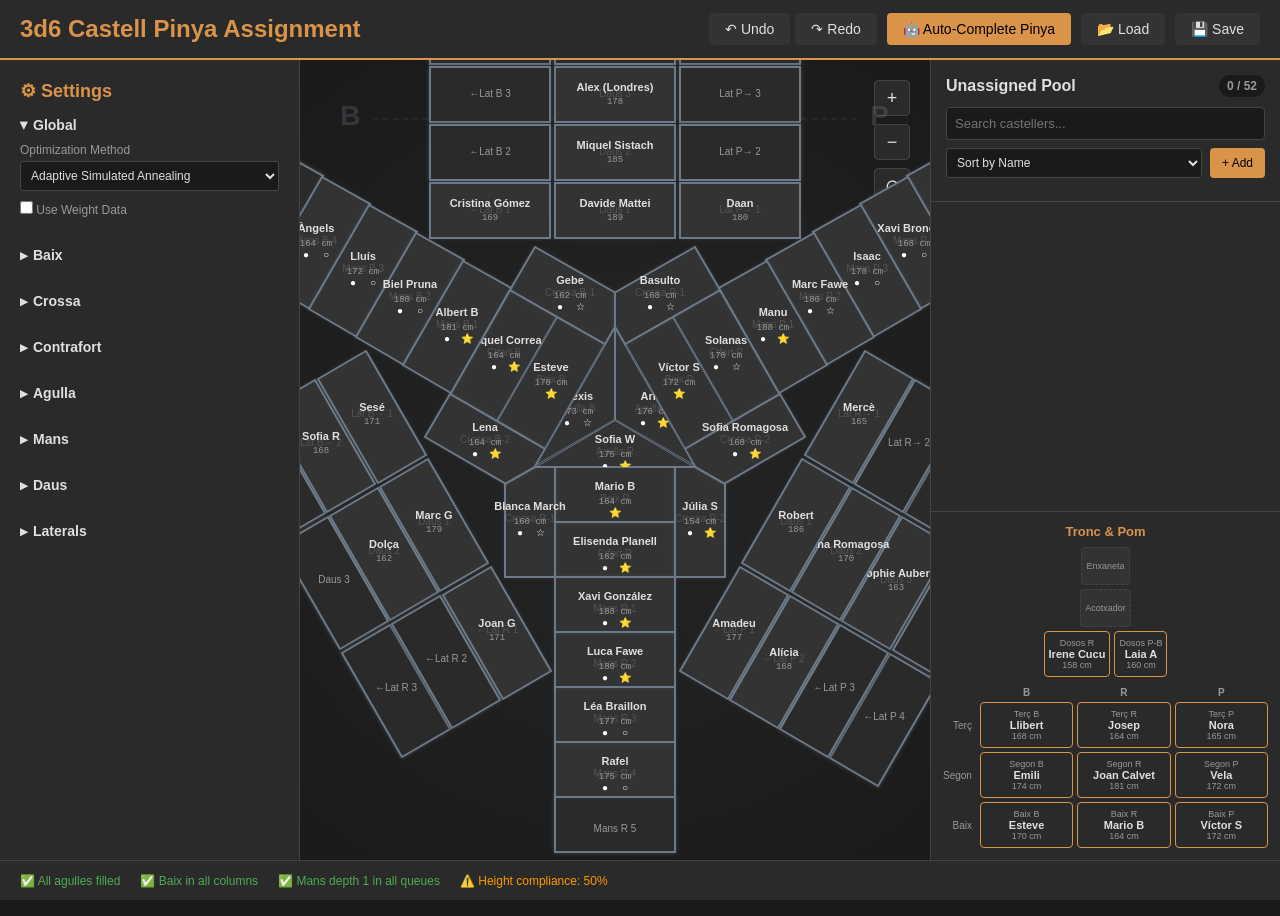
<file: frontend/index.html>
<!DOCTYPE html>
<html lang="en">
<head>
    <meta charset="UTF-8">
    <meta name="viewport" content="width=device-width, initial-scale=1.0">
    <title>3d6 Castell Pinya Assignment</title>
    <link rel="stylesheet" href="css/variables.css">
    <link rel="stylesheet" href="css/layout.css">
    <link rel="stylesheet" href="css/canvas.css">
    <link rel="stylesheet" href="css/components.css">
</head>
<body>
    <div class="app">
        <!-- Header -->
        <div class="header">
            <h1>3d6 Castell Pinya Assignment</h1>
            <div class="header-actions">
                <div class="history-controls">
                    <button class="btn secondary" id="undoBtn" title="Undo (Ctrl+Z)">↶ Undo</button>
                    <button class="btn secondary" id="redoBtn" title="Redo (Ctrl+Y)">↷ Redo</button>
                </div>
                <button class="btn" id="autoCompleteBtn">🤖 Auto-Complete Pinya</button>
                <button class="btn secondary" id="loadBtn">📂 Load</button>
                <button class="btn secondary" id="saveBtn">💾 Save</button>
            </div>
        </div>

        <!-- Settings Panel -->
        <div class="settings-panel">
            <h2>⚙ Settings</h2>
            <div id="settingsContent"></div>
        </div>

        <!-- Canvas -->
        <div class="canvas" id="canvas">
            <div class="zoom-controls">
                <button class="zoom-btn" id="zoomInBtn">+</button>
                <button class="zoom-btn" id="zoomOutBtn">−</button>
                <button class="zoom-btn" id="zoomResetBtn">⊙</button>
            </div>
            <div class="canvas-inner" id="canvasInner">
                <!-- Pinya slots will be dynamically generated here -->
            </div>
        </div>

        <!-- Pool Panel -->
        <div class="pool-panel">
            <div class="pool-header">
                <h2>
                    Unassigned Pool
                    <span class="pool-count" id="poolCount">0 / 0</span>
                </h2>
                <input type="text" class="pool-search" id="poolSearch" placeholder="Search castellers...">
                <div class="pool-controls">
                    <select id="poolSort">
                        <option value="name">Sort by Name</option>
                        <option value="height">Sort by Height</option>
                        <option value="position">Sort by Position</option>
                    </select>
                    <button class="btn" id="addCastellerBtn" style="padding: 6px 12px; font-size: 12px;">+ Add</button>
                </div>
            </div>
            <div class="pool-list" id="poolList"></div>
            <div class="tronc-panel" id="troncPanel">
                <h3>Tronc & Pom</h3>
                <div class="pom-section" id="pomSection"></div>
                <div class="tronc-grid" id="troncGrid"></div>
            </div>
        </div>

        <!-- Status Bar -->
        <div class="status-bar" id="statusBar"></div>
    </div>

    <!-- Modals -->
    <div class="modal" id="castellerModal">
        <div class="modal-content">
            <div class="modal-header">
                <h2 id="modalTitle">Add Casteller</h2>
                <button class="close-btn" id="modalCloseBtn">&times;</button>
            </div>
            <form id="castellerForm">
                <div class="form-group">
                    <label>Name *</label>
                    <input type="text" id="formName" required>
                </div>
                <div class="form-group">
                    <label>Height (cm) *</label>
                    <input type="number" id="formHeight" min="100" max="250" step="0.1" required>
                </div>
                <div class="form-group">
                    <label>Position 1</label>
                    <select id="formPosition1">
                        <option value="">None</option>
                        <option value="Baix">Baix</option>
                        <option value="Segon">Segon</option>
                        <option value="Terç">Terç</option>
                        <option value="Crossa">Crossa</option>
                        <option value="Contrafort">Contrafort</option>
                        <option value="Agulla">Agulla</option>
                        <option value="Primeres">Primeres</option>
                        <option value="Dau/Vent">Dau/Vent</option>
                        <option value="Lateral">Lateral</option>
                        <option value="Dosos">Dosos</option>
                    </select>
                </div>
                <div class="form-group">
                    <label>Position 2</label>
                    <select id="formPosition2">
                        <option value="">None</option>
                        <option value="Baix">Baix</option>
                        <option value="Segon">Segon</option>
                        <option value="Terç">Terç</option>
                        <option value="Crossa">Crossa</option>
                        <option value="Contrafort">Contrafort</option>
                        <option value="Agulla">Agulla</option>
                        <option value="Primeres">Primeres</option>
                        <option value="Dau/Vent">Dau/Vent</option>
                        <option value="Lateral">Lateral</option>
                        <option value="Dosos">Dosos</option>
                    </select>
                </div>
                <div class="form-group">
                    <label>Weight (kg)</label>
                    <input type="number" id="formWeight" min="30" max="150" step="0.1">
                </div>
                <div class="modal-actions">
                    <button type="button" class="btn secondary" id="modalCancelBtn">Cancel</button>
                    <button type="submit" class="btn">Save</button>
                </div>
            </form>
        </div>
    </div>

    <div class="toast" id="toast"></div>
    <div class="tooltip" id="tooltip"></div>

    <input type="file" id="fileInput" accept=".json" style="display: none;">

    <script type="module" src="js/main.js"></script>
</body>
</html>
</file>
<file: frontend/css/variables.css>
/* ==========================================
   Theme Variables, Reset & Base Styles
   ========================================== */

:root {
    --accent: #d9944a;
    --accent-hover: #e5a864;
    --bg-dark: #1a1a1a;
    --bg-card: #2a2a2a;
    --bg-card-hover: #333333;
    --text: #e0e0e0;
    --text-dim: #999999;
    --border: #444444;
    --success: #4caf50;
    --warning: #ff9800;
    --error: #f44336;
    --col: #6b7a8a;
    --rengla: var(--col);
    --plena: var(--col);
    --buida: var(--col);
}

* {
    margin: 0;
    padding: 0;
    box-sizing: border-box;
}

body {
    font-family: -apple-system, BlinkMacSystemFont, 'Segoe UI', Roboto, 'Helvetica Neue', Arial, sans-serif;
    background: var(--bg-dark);
    color: var(--text);
    overflow: hidden;
    height: 100vh;
}

/* Scrollbar */
::-webkit-scrollbar {
    width: 8px;
    height: 8px;
}

::-webkit-scrollbar-track {
    background: var(--bg-dark);
}

::-webkit-scrollbar-thumb {
    background: var(--border);
    border-radius: 4px;
}

::-webkit-scrollbar-thumb:hover {
    background: #555;
}

/* Animations */
.highlight-new {
    animation: highlight 1s ease;
}

@keyframes highlight {
    0%, 100% { background: var(--bg-card-hover); }
    50% { background: rgba(217, 148, 74, 0.3); }
}
</file>
<file: frontend/css/layout.css>
/* ==========================================
   App Layout, Header, Panels, Status Bar
   ========================================== */

.app {
    display: grid;
    grid-template-columns: 300px 1fr 350px;
    grid-template-rows: 60px 1fr 40px;
    height: 100vh;
    gap: 0;
}

/* Header */
.header {
    grid-column: 1 / -1;
    background: var(--bg-card);
    border-bottom: 2px solid var(--accent);
    display: flex;
    align-items: center;
    justify-content: space-between;
    padding: 0 20px;
}

.header h1 {
    font-size: 24px;
    font-weight: 600;
    color: var(--accent);
}

.header-actions {
    display: flex;
    gap: 10px;
}

.history-controls {
    display: flex;
    gap: 5px;
}

/* Settings Panel */
.settings-panel {
    background: var(--bg-card);
    border-right: 1px solid var(--border);
    overflow-y: auto;
    padding: 20px;
}

.settings-panel h2 {
    font-size: 18px;
    margin-bottom: 15px;
    color: var(--accent);
}

.settings-section {
    margin-bottom: 20px;
}

.settings-section h3 {
    font-size: 14px;
    margin-bottom: 10px;
    color: var(--text);
    cursor: pointer;
    user-select: none;
    display: flex;
    align-items: center;
    gap: 5px;
}

.settings-section h3::before {
    content: '▶';
    font-size: 10px;
    transition: transform 0.2s;
}

.settings-section.expanded h3::before {
    transform: rotate(90deg);
}

.settings-content {
    max-height: 0;
    overflow: hidden;
    transition: max-height 0.3s ease;
}

.settings-section.expanded .settings-content {
    max-height: 1000px;
}

.setting-row {
    margin-bottom: 10px;
}

.setting-row label {
    display: block;
    font-size: 12px;
    color: var(--text-dim);
    margin-bottom: 4px;
}

.setting-row input[type="range"] {
    width: 100%;
}

.setting-row input[type="number"] {
    width: 100%;
    padding: 6px;
    background: var(--bg-dark);
    border: 1px solid var(--border);
    border-radius: 3px;
    color: var(--text);
    font-size: 12px;
}

.setting-row select {
    width: 100%;
    padding: 6px;
    background: var(--bg-dark);
    border: 1px solid var(--border);
    border-radius: 3px;
    color: var(--text);
    font-size: 12px;
}

.radio-group {
    display: flex;
    gap: 10px;
}

.radio-group label {
    display: flex;
    align-items: center;
    gap: 4px;
    font-size: 12px;
}

/* Pool Panel */
.pool-panel {
    background: var(--bg-card);
    border-left: 1px solid var(--border);
    display: flex;
    flex-direction: column;
    overflow: hidden;
}

.pool-header {
    padding: 15px;
    border-bottom: 1px solid var(--border);
}

.pool-header h2 {
    font-size: 16px;
    margin-bottom: 10px;
    display: flex;
    align-items: center;
    justify-content: space-between;
}

.pool-count {
    font-size: 12px;
    color: var(--text-dim);
    background: var(--bg-dark);
    padding: 4px 8px;
    border-radius: 12px;
}

.pool-search {
    width: 100%;
    padding: 8px;
    background: var(--bg-dark);
    border: 1px solid var(--border);
    border-radius: 4px;
    color: var(--text);
    font-size: 13px;
    margin-bottom: 8px;
}

.pool-controls {
    display: flex;
    gap: 8px;
    margin-bottom: 8px;
}

.pool-controls select {
    flex: 1;
    padding: 6px;
    background: var(--bg-dark);
    border: 1px solid var(--border);
    border-radius: 4px;
    color: var(--text);
    font-size: 12px;
}

.pool-list {
    overflow-y: auto;
    padding: 10px;
    flex: 1;
}

/* Tronc & Pom Panel */
.tronc-panel {
    border-top: 1px solid var(--border);
    padding: 12px;
    flex-shrink: 0;
}

.tronc-panel h3 {
    font-size: 13px;
    color: var(--accent);
    margin-bottom: 8px;
    text-align: center;
}

.pom-section {
    display: flex;
    flex-direction: column;
    align-items: center;
    gap: 4px;
    margin-bottom: 10px;
}

.pom-row {
    display: flex;
    gap: 4px;
    justify-content: center;
}

.tronc-grid {
    display: grid;
    grid-template-columns: auto repeat(3, 1fr);
    gap: 4px;
    align-items: center;
}

.tronc-grid .tronc-row-label {
    font-size: 10px;
    color: var(--text-dim);
    text-align: right;
    padding-right: 4px;
    white-space: nowrap;
}

.tronc-grid .tronc-col-label {
    font-size: 10px;
    color: var(--text-dim);
    text-align: center;
    font-weight: 600;
}

.tronc-slot {
    background: var(--bg-card-hover);
    border: 1px dashed var(--border);
    border-radius: 4px;
    padding: 6px 4px;
    text-align: center;
    min-height: 38px;
    display: flex;
    flex-direction: column;
    align-items: center;
    justify-content: center;
    cursor: pointer;
    transition: all 0.2s;
    font-size: 10px;
}

.tronc-slot:hover {
    border-color: var(--accent);
}

.tronc-slot.filled {
    border: 1px solid var(--accent);
    background: var(--bg-card);
}

.tronc-slot.dragging-over {
    border-color: var(--accent);
    background: rgba(217, 148, 74, 0.1);
}

.tronc-slot.drag-replace {
    border-color: var(--accent);
    border-style: solid;
    box-shadow: 0 0 6px rgba(217, 148, 74, 0.4);
}

.tronc-slot .tronc-slot-label {
    font-size: 9px;
    color: var(--text-dim);
}

.tronc-slot .tronc-slot-name {
    font-weight: 600;
    color: var(--text);
    font-size: 11px;
}

.tronc-slot .tronc-slot-height {
    font-size: 9px;
    color: var(--text-dim);
}

/* Casteller Cards */
.casteller-card {
    background: var(--bg-card-hover);
    border: 1px solid var(--border);
    border-radius: 4px;
    padding: 10px;
    margin-bottom: 8px;
    cursor: grab;
    transition: all 0.2s;
}

.casteller-card:hover {
    border-color: var(--accent);
    transform: translateX(4px);
}

.casteller-card.dragging {
    opacity: 0.5;
    cursor: grabbing;
}

.casteller-name {
    font-weight: 600;
    margin-bottom: 4px;
    font-size: 13px;
}

.casteller-info {
    font-size: 11px;
    color: var(--text-dim);
    display: flex;
    gap: 8px;
}

.casteller-actions {
    display: flex;
    gap: 4px;
    margin-top: 8px;
}

/* Status Bar */
.status-bar {
    grid-column: 1 / -1;
    background: var(--bg-card);
    border-top: 1px solid var(--border);
    padding: 0 20px;
    display: flex;
    align-items: center;
    gap: 20px;
    font-size: 12px;
}

.status-item {
    display: flex;
    align-items: center;
    gap: 6px;
}

.status-item.valid { color: var(--success); }
.status-item.warning { color: var(--warning); }
.status-item.invalid { color: var(--error); }
</file>
<file: frontend/css/canvas.css>
/* ==========================================
   Canvas Area & All Pinya Slot Types
   Includes: agulla, baix, contrafort, crossa,
   mans, matrix SVG wrappers + drag feedback
   ========================================== */

/* --- Canvas Container --- */
.canvas {
    position: relative;
    overflow: hidden;
    background: radial-gradient(circle at center, #252525 0%, #1a1a1a 100%);
}

.canvas-inner {
    position: absolute;
    top: 50%;
    left: 50%;
    transform: translate(-50%, -50%) scale(1);
    transform-origin: center;
    transition: transform 0.15s ease;
    width: 100%;
    height: 100%;
    max-width: 1400px;
    max-height: 1000px;
}

.canvas-inner.panning {
    transition: none;
}

.canvas.grabbing {
    cursor: grabbing;
}

.canvas:not(.grabbing) {
    cursor: grab;
}

/* --- Base Slot (HTML div) --- */
.slot {
    position: absolute;
    background: var(--bg-card);
    border: 2px dashed var(--border);
    border-radius: 6px;
    padding: 8px;
    cursor: pointer;
    transition: all 0.2s;
    min-height: 50px;
    display: flex;
    flex-direction: column;
    justify-content: center;
    align-items: center;
    font-size: 11px;
    text-align: center;
    z-index: 10;
}

.slot.tronc {
    z-index: 5;
    border-color: #555;
    background: #1f1f1f;
    cursor: default;
    opacity: 0.5;
    font-size: 10px;
}

.slot.filled {
    z-index: 15;
    border: 2px solid var(--accent);
    background: var(--bg-card-hover);
}

.slot:not(.tronc):hover {
    transform: scale(1.03);
    border-color: var(--accent);
    box-shadow: 0 0 6px rgba(255, 255, 255, 0.08);
}

.slot.dragging-over {
    border-color: var(--accent);
    background: rgba(217, 148, 74, 0.1);
    transform: scale(1.05);
}

.slot.drag-replace {
    border-color: var(--accent);
    border-style: solid;
    background: rgba(217, 148, 74, 0.08);
    transform: scale(1.03);
    box-shadow: 0 0 8px rgba(217, 148, 74, 0.5);
}

.slot.drag-invalid {
    border-color: var(--error);
    cursor: not-allowed;
}

.slot-label {
    font-size: 10px;
    color: var(--text-dim);
    margin-bottom: 4px;
}

.slot-name {
    font-weight: 600;
    color: var(--text);
    margin-bottom: 2px;
}

.slot-height {
    font-family: 'Monaco', 'Courier New', monospace;
    font-size: 10px;
    color: var(--text-dim);
}

.slot-indicators {
    display: flex;
    gap: 4px;
    margin-top: 4px;
}

.indicator {
    width: 16px;
    height: 16px;
    border-radius: 50%;
    display: flex;
    align-items: center;
    justify-content: center;
    font-size: 10px;
}

.indicator.height-good { background: var(--success); }
.indicator.height-ok { background: var(--warning); }
.indicator.height-bad { background: var(--error); }

.indicator.expertise-primary { color: gold; }
.indicator.expertise-secondary { color: silver; }
.indicator.expertise-none { color: #666; }

/* Column Colors */
.slot.col-rengla { border-color: var(--rengla); }
.slot.col-plena { border-color: var(--plena); }
.slot.col-buida { border-color: var(--buida); }

/* --- Column Labels & Triangle Guide --- */
.column-label {
    position: absolute;
    font-size: 28px;
    font-weight: bold;
    color: var(--text-dim);
    opacity: 0.3;
    pointer-events: none;
    z-index: 0;
}

.label-rengla {
    left: 50%;
    top: 96%;
    transform: translateX(-50%);
    color: var(--col);
}

.label-plena {
    left: 92%;
    top: 5%;
    transform: translateX(-50%);
    color: var(--col);
}

.label-buida {
    left: 8%;
    top: 5%;
    transform: translateX(-50%);
    color: var(--col);
}

.tronc-triangle {
    position: absolute;
    left: 50%;
    top: 40%;
    transform: translate(-50%, -50%);
    width: 600px;
    height: 520px;
    pointer-events: none;
    z-index: 0;
}

.tronc-triangle::before {
    content: '';
    position: absolute;
    top: 50%;
    left: 50%;
    transform: translate(-50%, -50%);
    width: 100%;
    height: 100%;
    border: 2px dashed rgba(255, 255, 255, 0.05);
    clip-path: polygon(50% 100%, 10% 0%, 90% 0%);
}

/* ==========================================
   AGULLA — SVG triangles (center)
   ========================================== */

.agulla-wrapper {
    position: absolute;
    cursor: pointer;
    z-index: 10;
}
.agulla-wrapper .agulla-triangle {
    display: block;
    overflow: visible;
    filter: drop-shadow(0 0 2px var(--border));
    transition: filter 0.2s;
}
.agulla-wrapper:hover .agulla-triangle {
    filter: drop-shadow(0 0 4px rgba(255, 255, 255, 0.12));
}
.agulla-wrapper.filled .agulla-triangle polygon {
    fill: var(--bg-card-hover);
}
.agulla-wrapper.filled .agulla-triangle {
    filter: drop-shadow(0 0 2px rgba(255, 255, 255, 0.08));
}
.agulla-wrapper.dragging-over .agulla-triangle polygon {
    stroke-dasharray: 6 3;
    stroke-width: 3;
}
.agulla-wrapper.drag-replace .agulla-triangle polygon {
    stroke: var(--accent);
    stroke-width: 3;
}
.agulla-wrapper.drag-replace .agulla-triangle {
    filter: drop-shadow(0 0 8px rgba(217, 148, 74, 0.5));
}
.agulla-triangle .slot-label {
    fill: var(--text-dim);
    font-size: 10px;
    pointer-events: none;
}
.agulla-triangle .slot-name {
    fill: var(--text);
    font-size: 11px;
    font-weight: bold;
    pointer-events: none;
}
.agulla-triangle .slot-height {
    fill: var(--text-dim);
    font-size: 9px;
    pointer-events: none;
}
.agulla-triangle .indicator-text {
    font-size: 10px;
    pointer-events: none;
}

/* Agulla positions */
.agulla-wrapper.agulla-rengla {
    left: calc(50% - 80px);
    top: 45%;
    width: 160px;
    height: 47px;
    clip-path: polygon(50% 0%, 0% 100%, 100% 100%);
}
.agulla-wrapper.agulla-buida {
    left: calc(50% - 80px);
    top: calc(45% - 93px);
    width: 80px;
    height: 139px;
    clip-path: polygon(100% 66.9%, 100% 0%, 0% 100%);
}
.agulla-wrapper.agulla-plena {
    left: 50%;
    top: calc(45% - 93px);
    width: 80px;
    height: 139px;
    clip-path: polygon(0% 66.9%, 0% 0%, 100% 100%);
}

/* ==========================================
   BAIX — SVG rectangles touching agulla edges
   ========================================== */

.baix-wrapper {
    position: absolute;
    cursor: pointer;
    z-index: 9;
}
.baix-wrapper .baix-rect {
    display: block;
    overflow: visible;
    filter: drop-shadow(0 0 2px var(--border));
    transition: filter 0.2s;
}
.baix-wrapper:hover .baix-rect {
    filter: drop-shadow(0 0 4px rgba(255, 255, 255, 0.12));
}
.baix-wrapper.filled .baix-rect polygon {
    fill: var(--bg-card-hover);
}
.baix-wrapper.filled .baix-rect {
    filter: drop-shadow(0 0 2px rgba(255, 255, 255, 0.08));
}
.baix-wrapper.dragging-over .baix-rect polygon {
    stroke-dasharray: 6 3;
    stroke-width: 3;
}
.baix-wrapper.drag-replace .baix-rect polygon {
    stroke: var(--accent);
    stroke-width: 3;
}
.baix-wrapper.drag-replace .baix-rect {
    filter: drop-shadow(0 0 8px rgba(217, 148, 74, 0.5));
}
.baix-rect .slot-label {
    fill: var(--text-dim);
    font-size: 10px;
    pointer-events: none;
}
.baix-rect .slot-name {
    fill: var(--text);
    font-size: 11px;
    font-weight: bold;
    pointer-events: none;
}
.baix-rect .slot-height {
    fill: var(--text-dim);
    font-size: 9px;
    pointer-events: none;
}
.baix-rect .indicator-text {
    font-size: 10px;
    pointer-events: none;
}

/* Baix positions */
.baix-wrapper.baix-rengla {
    left: calc(50% - 60px);
    top: calc(45% + 47px);
    width: 120px;
    height: 55px;
}
.baix-wrapper.baix-buida {
    left: calc(50% - 118px);
    top: calc(45% - 103px);
    width: 108px;
    height: 132px;
    clip-path: polygon(44.4% 100%, 100% 20.5%, 55.6% 0%, 0% 78.8%);
}
.baix-wrapper.baix-plena {
    left: calc(50% + 10px);
    top: calc(45% - 103px);
    width: 108px;
    height: 132px;
    clip-path: polygon(55.6% 100%, 0% 20.5%, 44.4% 0%, 100% 78.8%);
}

/* ==========================================
   CONTRAFORT — SVG rectangles behind baix
   ========================================== */

.contrafort-wrapper {
    position: absolute;
    cursor: pointer;
    z-index: 8;
}
.contrafort-wrapper .contrafort-rect {
    display: block;
    overflow: visible;
    filter: drop-shadow(0 0 2px var(--border));
    transition: filter 0.2s;
}
.contrafort-wrapper:hover .contrafort-rect {
    filter: drop-shadow(0 0 4px rgba(255, 255, 255, 0.12));
}
.contrafort-wrapper.filled .contrafort-rect polygon {
    fill: var(--bg-card-hover);
}
.contrafort-wrapper.filled .contrafort-rect {
    filter: drop-shadow(0 0 2px rgba(255, 255, 255, 0.08));
}
.contrafort-wrapper.dragging-over .contrafort-rect polygon {
    stroke-dasharray: 6 3;
    stroke-width: 3;
}
.contrafort-wrapper.drag-replace .contrafort-rect polygon {
    stroke: var(--accent);
    stroke-width: 3;
}
.contrafort-wrapper.drag-replace .contrafort-rect {
    filter: drop-shadow(0 0 8px rgba(217, 148, 74, 0.5));
}
.contrafort-rect .slot-label {
    fill: var(--text-dim);
    font-size: 10px;
    pointer-events: none;
}
.contrafort-rect .slot-name {
    fill: var(--text);
    font-size: 11px;
    font-weight: bold;
    pointer-events: none;
}
.contrafort-rect .slot-height {
    fill: var(--text-dim);
    font-size: 9px;
    pointer-events: none;
}
.contrafort-rect .indicator-text {
    font-size: 10px;
    pointer-events: none;
}

/* Contrafort positions */
.contrafort-wrapper.contrafort-rengla {
    left: calc(50% - 60px);
    top: calc(45% + 102px);
    width: 120px;
    height: 55px;
}
.contrafort-wrapper.contrafort-buida {
    left: calc(50% - 165px);
    top: calc(45% - 131px);
    width: 108px;
    height: 133px;
    clip-path: polygon(43.5% 99.2%, 99.1% 21.1%, 55.6% 0.8%, 0% 78.9%);
}
.contrafort-wrapper.contrafort-plena {
    left: calc(50% + 57px);
    top: calc(45% - 131px);
    width: 108px;
    height: 133px;
    clip-path: polygon(56.5% 99.2%, 0.9% 21.1%, 44.4% 0.8%, 100% 78.9%);
}

/* ==========================================
   CROSSA — SVG rectangles flanking baix+contrafort
   ========================================== */

.crossa-wrapper {
    position: absolute;
    cursor: pointer;
    z-index: 9;
}
.crossa-wrapper .crossa-rect {
    display: block;
    overflow: visible;
    filter: drop-shadow(0 0 2px var(--border));
    transition: filter 0.2s;
}
.crossa-wrapper:hover .crossa-rect {
    filter: drop-shadow(0 0 4px rgba(255, 255, 255, 0.12));
}
.crossa-wrapper.filled .crossa-rect polygon {
    fill: var(--bg-card-hover);
}
.crossa-wrapper.filled .crossa-rect {
    filter: drop-shadow(0 0 2px rgba(255, 255, 255, 0.08));
}
.crossa-wrapper.dragging-over .crossa-rect polygon {
    stroke-dasharray: 6 3;
    stroke-width: 3;
}
.crossa-wrapper.drag-replace .crossa-rect polygon {
    stroke: var(--accent);
    stroke-width: 3;
}
.crossa-wrapper.drag-replace .crossa-rect {
    filter: drop-shadow(0 0 8px rgba(217, 148, 74, 0.5));
}
.crossa-rect .slot-label {
    fill: var(--text-dim);
    font-size: 10px;
    pointer-events: none;
}
.crossa-rect .slot-name {
    fill: var(--text);
    font-size: 11px;
    font-weight: bold;
    pointer-events: none;
}
.crossa-rect .slot-height {
    fill: var(--text-dim);
    font-size: 9px;
    pointer-events: none;
}
.crossa-rect .indicator-text {
    font-size: 10px;
    pointer-events: none;
}

/* Crossa positions */
.crossa-wrapper.crossa-rengla-0 {
    left: calc(50% - 110px);
    top: calc(45% + 47px);
    width: 50px;
    height: 110px;
}
.crossa-wrapper.crossa-rengla-1 {
    left: calc(50% + 60px);
    top: calc(45% + 47px);
    width: 50px;
    height: 110px;
}
.crossa-wrapper.crossa-buida-0 {
    left: calc(50% - 105px);
    top: calc(45% - 173px);
    width: 120px;
    height: 97px;
}
.crossa-wrapper.crossa-buida-1 {
    left: calc(50% - 190px);
    top: calc(45% - 26px);
    width: 120px;
    height: 98px;
}
.crossa-wrapper.crossa-plena-0 {
    left: calc(50% - 15px);
    top: calc(45% - 173px);
    width: 120px;
    height: 97px;
}
.crossa-wrapper.crossa-plena-1 {
    left: calc(50% + 70px);
    top: calc(45% - 26px);
    width: 120px;
    height: 98px;
}

/* ==========================================
   MANS — SVG rectangles stacking outward
   ========================================== */

.mans-wrapper {
    position: absolute;
    cursor: pointer;
    z-index: 7;
}
.mans-wrapper .mans-rect {
    display: block;
    overflow: visible;
    filter: drop-shadow(0 0 2px var(--border));
    transition: filter 0.2s;
}
.mans-wrapper:hover .mans-rect {
    filter: drop-shadow(0 0 4px rgba(255, 255, 255, 0.12));
}
.mans-wrapper.filled .mans-rect polygon {
    fill: var(--bg-card-hover);
}
.mans-wrapper.filled .mans-rect {
    filter: drop-shadow(0 0 2px rgba(255, 255, 255, 0.08));
}
.mans-wrapper.dragging-over .mans-rect polygon {
    stroke-dasharray: 6 3;
    stroke-width: 3;
}
.mans-wrapper.drag-substitute .mans-rect polygon {
    stroke: var(--accent);
    stroke-width: 3;
}
.mans-wrapper.drag-substitute .mans-rect {
    filter: drop-shadow(0 0 8px rgba(217, 148, 74, 0.5));
}
.mans-wrapper.drag-insert .mans-rect polygon {
    stroke: var(--success);
    stroke-width: 3;
    stroke-dasharray: 8 4;
}
.mans-wrapper.drag-insert .mans-rect {
    filter: drop-shadow(0 0 8px rgba(76, 175, 80, 0.5));
}

/* Mans insert indicator line */
.mans-insert-line {
    position: absolute;
    background: var(--success);
    border-radius: 2px;
    pointer-events: none;
    z-index: 30;
    opacity: 0;
    transition: opacity 0.15s;
    box-shadow: 0 0 8px var(--success), 0 0 16px rgba(76, 175, 80, 0.3);
}
.mans-insert-line.visible {
    opacity: 1;
}

/* Mans drag action label */
.mans-drag-label {
    position: absolute;
    top: -18px;
    left: 50%;
    background: var(--bg-dark);
    padding: 2px 8px;
    border-radius: 3px;
    font-size: 10px;
    font-weight: 600;
    white-space: nowrap;
    pointer-events: none;
    z-index: 31;
    opacity: 0;
    transition: opacity 0.15s;
    transform: translateX(-50%);
}
.mans-wrapper.drag-substitute .mans-drag-label,
.mans-wrapper.drag-insert .mans-drag-label {
    opacity: 1;
}
.mans-wrapper.drag-substitute .mans-drag-label {
    color: var(--accent);
    border: 1px solid var(--accent);
}
.mans-wrapper.drag-insert .mans-drag-label {
    color: var(--success);
    border: 1px solid var(--success);
}

.mans-rect .slot-label {
    fill: var(--text-dim);
    font-size: 10px;
    pointer-events: none;
}
.mans-rect .slot-name {
    fill: var(--text);
    font-size: 11px;
    font-weight: bold;
    pointer-events: none;
}
.mans-rect .slot-height {
    fill: var(--text-dim);
    font-size: 9px;
    pointer-events: none;
}
.mans-rect .indicator-text {
    font-size: 10px;
    pointer-events: none;
}

/* ==========================================
   MATRIX — SVG slot wrappers (laterals + daus)
   ========================================== */

.matrix-slot-wrapper {
    position: absolute;
    cursor: pointer;
    z-index: 6;
}
.matrix-slot-wrapper .matrix-slot-rect {
    display: block;
    overflow: visible;
    filter: drop-shadow(0 0 2px var(--border));
    transition: filter 0.2s;
}
.matrix-slot-wrapper:hover .matrix-slot-rect {
    filter: drop-shadow(0 0 4px rgba(255, 255, 255, 0.12));
}
.matrix-slot-wrapper.filled .matrix-slot-rect polygon {
    fill: var(--bg-card-hover);
}
.matrix-slot-wrapper.filled .matrix-slot-rect {
    filter: drop-shadow(0 0 2px rgba(255, 255, 255, 0.08));
}
.matrix-slot-wrapper.dragging-over .matrix-slot-rect polygon {
    stroke-dasharray: 6 3;
    stroke-width: 3;
}
.matrix-slot-wrapper.drag-substitute .matrix-slot-rect polygon {
    stroke: var(--accent);
    stroke-width: 3;
}
.matrix-slot-wrapper.drag-substitute .matrix-slot-rect {
    filter: drop-shadow(0 0 8px rgba(217, 148, 74, 0.5));
}
.matrix-slot-wrapper.drag-insert .matrix-slot-rect polygon {
    stroke: var(--success);
    stroke-width: 3;
    stroke-dasharray: 8 4;
}
.matrix-slot-wrapper.drag-insert .matrix-slot-rect {
    filter: drop-shadow(0 0 8px rgba(76, 175, 80, 0.5));
}
.matrix-slot-rect .slot-label {
    fill: var(--text-dim);
    font-size: 10px;
    pointer-events: none;
}
.matrix-slot-rect .slot-name {
    fill: var(--text);
    font-size: 11px;
    font-weight: bold;
    pointer-events: none;
}
.matrix-slot-rect .slot-height {
    fill: var(--text-dim);
    font-size: 9px;
    pointer-events: none;
}
.matrix-slot-rect .indicator-text {
    font-size: 10px;
    pointer-events: none;
}

/* Matrix drag action label */
.matrix-slot-wrapper .matrix-drag-label {
    position: absolute;
    top: -18px;
    left: 50%;
    background: var(--bg-dark);
    padding: 2px 8px;
    border-radius: 3px;
    font-size: 10px;
    font-weight: 600;
    white-space: nowrap;
    pointer-events: none;
    z-index: 31;
    opacity: 0;
    transition: opacity 0.15s;
    transform: translateX(-50%);
}
.matrix-slot-wrapper.drag-substitute .matrix-drag-label {
    opacity: 1;
    color: var(--accent);
    border: 1px solid var(--accent);
}
.matrix-slot-wrapper.drag-insert .matrix-drag-label {
    opacity: 1;
    color: var(--success);
    border: 1px solid var(--success);
}
</file>
<file: frontend/css/components.css>
/* ==========================================
   UI Components: Buttons, Forms, Modals,
   Toast, Tooltip, Zoom Controls
   ========================================== */

/* Buttons */
.btn {
    padding: 8px 16px;
    background: var(--accent);
    color: #000;
    border: none;
    border-radius: 4px;
    cursor: pointer;
    font-weight: 500;
    transition: all 0.2s;
    font-size: 14px;
}

.btn:hover {
    background: var(--accent-hover);
    transform: translateY(-1px);
}

.btn.secondary {
    background: var(--bg-card-hover);
    color: var(--text);
}

.btn.secondary:hover {
    background: #404040;
}

.icon-btn {
    background: none;
    border: 1px solid var(--border);
    color: var(--text-dim);
    padding: 4px 8px;
    border-radius: 3px;
    cursor: pointer;
    font-size: 11px;
    transition: all 0.2s;
}

.icon-btn:hover {
    border-color: var(--accent);
    color: var(--accent);
}

/* Modal */
.modal {
    display: none;
    position: fixed;
    top: 0;
    left: 0;
    right: 0;
    bottom: 0;
    background: rgba(0, 0, 0, 0.7);
    z-index: 1000;
    align-items: center;
    justify-content: center;
}

.modal.active {
    display: flex;
}

.modal-content {
    background: var(--bg-card);
    border-radius: 8px;
    padding: 24px;
    max-width: 500px;
    width: 90%;
    max-height: 80vh;
    overflow-y: auto;
}

.modal-header {
    display: flex;
    justify-content: space-between;
    align-items: center;
    margin-bottom: 20px;
}

.modal-header h2 {
    font-size: 20px;
}

.close-btn {
    background: none;
    border: none;
    color: var(--text-dim);
    font-size: 24px;
    cursor: pointer;
    padding: 0;
    width: 30px;
    height: 30px;
}

/* Forms */
.form-group {
    margin-bottom: 16px;
}

.form-group label {
    display: block;
    margin-bottom: 6px;
    font-size: 13px;
    color: var(--text-dim);
}

.form-group input,
.form-group select {
    width: 100%;
    padding: 10px;
    background: var(--bg-dark);
    border: 1px solid var(--border);
    border-radius: 4px;
    color: var(--text);
    font-size: 14px;
}

.modal-actions {
    display: flex;
    gap: 10px;
    justify-content: flex-end;
    margin-top: 24px;
}

/* Toast */
.toast {
    position: fixed;
    bottom: 60px;
    right: 20px;
    background: var(--bg-card);
    border: 1px solid var(--accent);
    border-radius: 6px;
    padding: 12px 16px;
    z-index: 2000;
    transform: translateY(100px);
    opacity: 0;
    transition: all 0.3s;
    max-width: 400px;
}

.toast.show {
    transform: translateY(0);
    opacity: 1;
}

/* Tooltip */
.tooltip {
    position: absolute;
    background: rgba(0, 0, 0, 0.9);
    color: #fff;
    padding: 8px 12px;
    border-radius: 4px;
    font-size: 12px;
    pointer-events: none;
    z-index: 3000;
    opacity: 0;
    transition: opacity 0.2s;
    white-space: nowrap;
}

.tooltip.show {
    opacity: 1;
}

/* Zoom Controls */
.zoom-controls {
    position: absolute;
    top: 20px;
    right: 20px;
    display: flex;
    flex-direction: column;
    gap: 8px;
}

.zoom-btn {
    width: 36px;
    height: 36px;
    background: var(--bg-card);
    border: 1px solid var(--border);
    border-radius: 4px;
    color: var(--text);
    cursor: pointer;
    display: flex;
    align-items: center;
    justify-content: center;
    font-size: 18px;
    transition: all 0.2s;
}

.zoom-btn:hover {
    background: var(--bg-card-hover);
    border-color: var(--accent);
}
</file>
